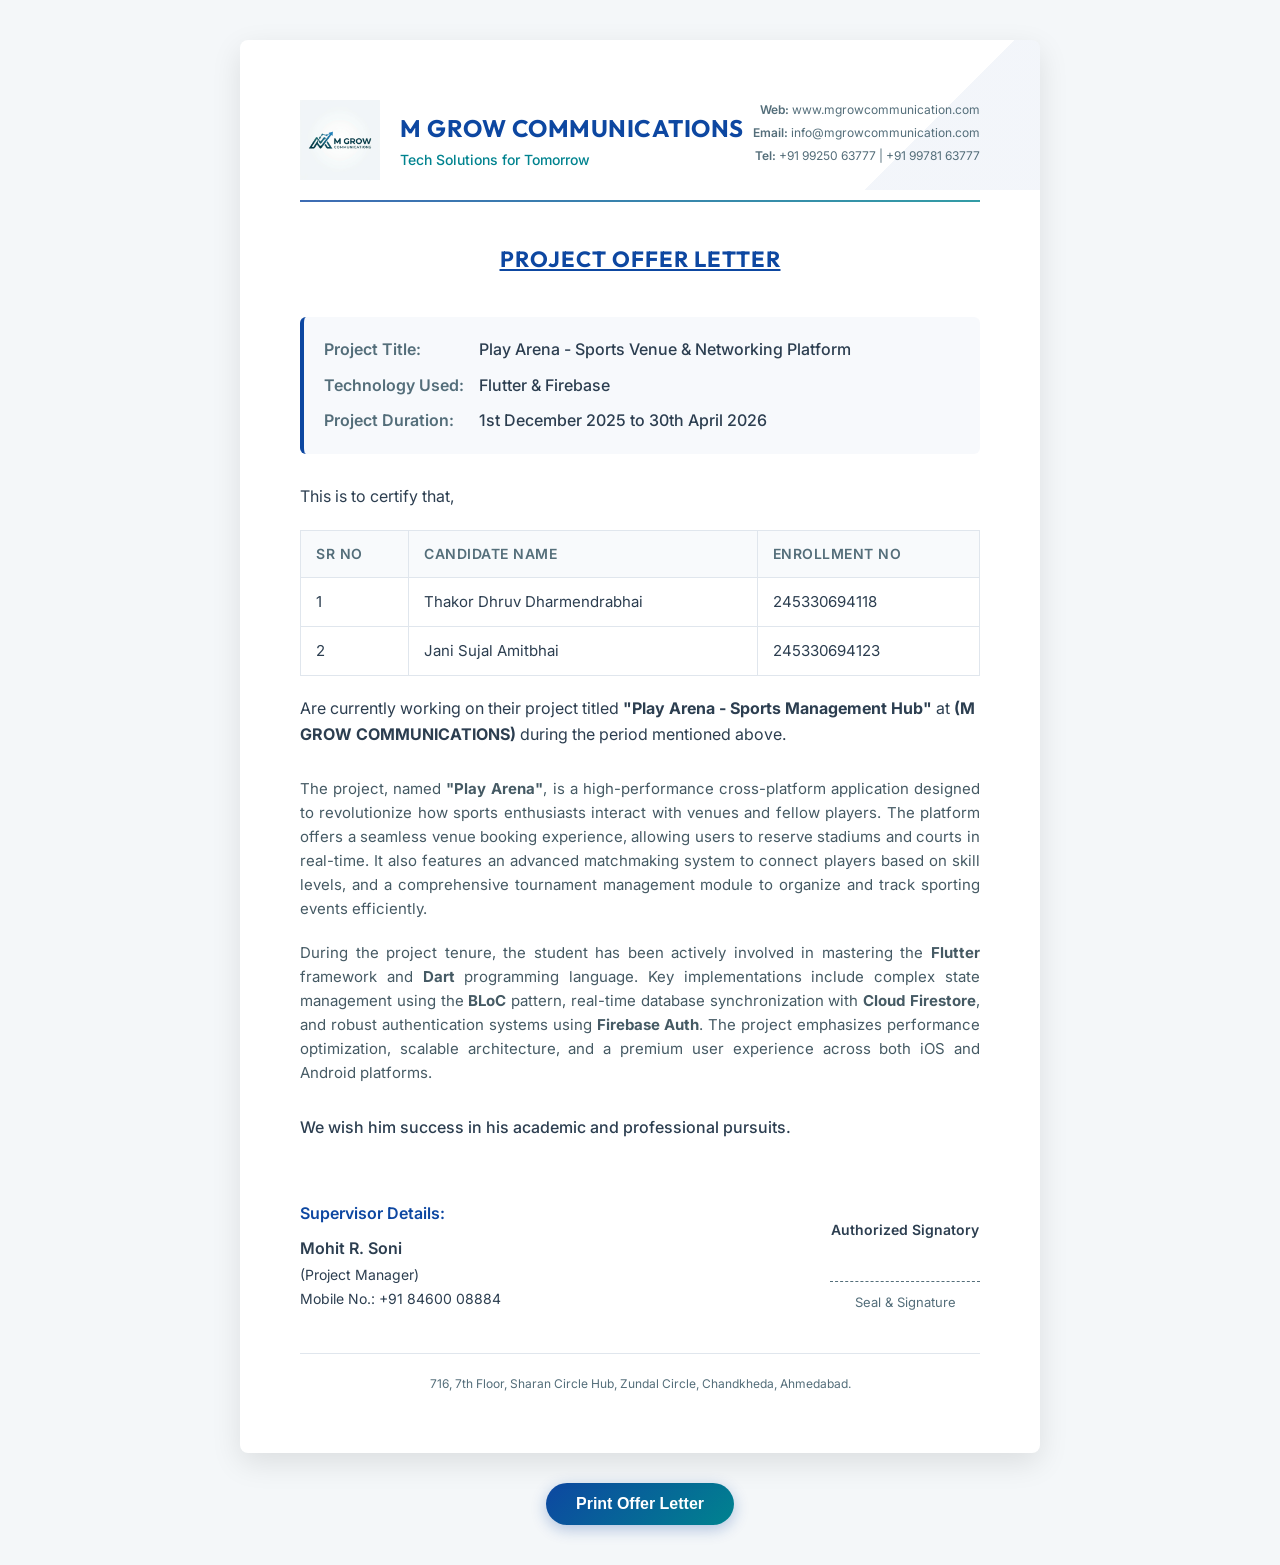
<file: offer_letter/index.html>
<!DOCTYPE html>
<html lang="en">
<head>
    <meta charset="UTF-8">
    <meta name="viewport" content="width=device-width, initial-scale=1.0">
    <title>Project Offer Letter - M GROW COMMUNICATIONS</title>
    <link rel="stylesheet" href="styles.css">
    <link href="https://fonts.googleapis.com/css2?family=Inter:wght@400;500;600;700&family=Outfit:wght@400;600;700&display=swap" rel="stylesheet">
</head>
<body>
    <div class="letter-container">
        <!-- Header / Letterhead -->
        <header class="letter-header">
            <div class="logo-section">
                <img src="mgrow_logo.png" alt="M GROW COMMUNICATIONS Logo" class="logo">
                <div class="company-info">
                    <h1>M GROW COMMUNICATIONS</h1>
                    <p class="tagline">Tech Solutions for Tomorrow</p>
                </div>
            </div>
            <div class="contact-details">
                <p><span class="label">Web:</span> www.mgrowcommunication.com</p>
                <p><span class="label">Email:</span> info@mgrowcommunication.com</p>
                <p><span class="label">Tel:</span> +91 99250 63777 | +91 99781 63777</p>
            </div>
        </header>

        <hr class="divider">

        <main class="letter-body">
            <h2 class="letter-title">PROJECT OFFER LETTER</h2>

            <section class="project-summary">
                <div class="summary-item">
                    <span class="label">Project Title:</span>
                    <span class="value">Play Arena - Sports Venue & Networking Platform</span>
                </div>
                <div class="summary-item">
                    <span class="label">Technology Used:</span>
                    <span class="value">Flutter & Firebase</span>
                </div>
                <div class="summary-item">
                    <span class="label">Project Duration:</span>
                    <span class="value">1st December 2025 to 30th April 2026</span>
                </div>
            </section>

            <section class="certification-text">
                <p>This is to certify that,</p>
                <div class="candidates-table-container">
                    <table class="candidates-table">
                        <thead>
                            <tr>
                                <th>Sr No</th>
                                <th>Candidate Name</th>
                                <th>Enrollment No</th>
                            </tr>
                        </thead>
                        <tbody>
                            <tr>
                                <td>1</td>
                                <td>Thakor Dhruv Dharmendrabhai</td>
                                <td>245330694118</td>
                            </tr>
                            <tr>
                                <td>2</td>
                                <td>Jani Sujal Amitbhai</td>
                                <td>245330694123</td>
                            </tr>
                        </tbody>
                    </table>
                </div>
                <p class="working-context">
                    Are currently working on their project titled <strong>"Play Arena - Sports Management Hub"</strong> at <strong>(M GROW COMMUNICATIONS)</strong> during the period mentioned above.
                </p>
            </section>

            <section class="project-details">
                <div class="detail-block">
                    <p>
                        The project, named <strong>"Play Arena"</strong>, is a high-performance cross-platform application designed to revolutionize how sports enthusiasts interact with venues and fellow players. The platform offers a seamless venue booking experience, allowing users to reserve stadiums and courts in real-time. It also features an advanced matchmaking system to connect players based on skill levels, and a comprehensive tournament management module to organize and track sporting events efficiently.
                    </p>
                </div>
                <div class="detail-block">
                    <p>
                        During the project tenure, the student has been actively involved in mastering the <strong>Flutter</strong> framework and <strong>Dart</strong> programming language. Key implementations include complex state management using the <strong>BLoC</strong> pattern, real-time database synchronization with <strong>Cloud Firestore</strong>, and robust authentication systems using <strong>Firebase Auth</strong>. The project emphasizes performance optimization, scalable architecture, and a premium user experience across both iOS and Android platforms.
                    </p>
                </div>
            </section>

            <p class="closing">We wish him success in his academic and professional pursuits.</p>
        </main>

        <footer class="letter-footer">
            <div class="footer-columns">
                <div class="supervisor-details">
                    <h3>Supervisor Details:</h3>
                    <p class="name">Mohit R. Soni</p>
                    <p class="title">(Project Manager)</p>
                    <p class="phone">Mobile No.: +91 84600 08884</p>
                </div>
                <div class="signature-section">
                    <p class="signature-label">Authorized Signatory</p>
                    <div class="seal-signature">
                        <p>Seal & Signature</p>
                    </div>
                </div>
            </div>
            <div class="office-address">
                <p>716, 7th Floor, Sharan Circle Hub, Zundal Circle, Chandkheda, Ahmedabad.</p>
            </div>
        </footer>
    </div>

    <!-- Print Button (Hidden in Print) -->
    <div class="action-buttons no-print">
        <button onclick="window.print()" class="print-btn">Print Offer Letter</button>
    </div>
</body>
</html>
</file>
<file: offer_letter/styles.css>
:root {
    --primary-color: #0d47a1;
    --secondary-color: #00838f;
    --text-color: #2c3e50;
    --label-color: #546e7a;
    --border-color: #e0e6ed;
    --bg-color: #f4f7f9;
    --white: #ffffff;
    --font-main: 'Inter', sans-serif;
    --font-heading: 'Outfit', sans-serif;
}

* {
    margin: 0;
    padding: 0;
    box-sizing: border-box;
}

body {
    font-family: var(--font-main);
    background-color: var(--bg-color);
    color: var(--text-color);
    line-height: 1.6;
    display: flex;
    flex-direction: column;
    align-items: center;
    padding: 40px 20px;
}

/* Container styling for the letter */
.letter-container {
    background-color: var(--white);
    width: 100%;
    max-width: 800px;
    min-height: 1050px;
    padding: 60px;
    box-shadow: 0 10px 30px rgba(0, 0, 0, 0.1);
    border-radius: 8px;
    position: relative;
    overflow: hidden;
}

/* Subtle corner decoration */
.letter-container::before {
    content: '';
    position: absolute;
    top: 0;
    right: 0;
    width: 200px;
    height: 150px;
    background: linear-gradient(135deg, transparent 50%, rgba(13, 71, 161, 0.05) 50%);
    z-index: 0;
}

/* Header Sections */
.letter-header {
    display: flex;
    justify-content: space-between;
    align-items: flex-start;
    margin-bottom: 20px;
    position: relative;
    z-index: 1;
}

.logo-section {
    display: flex;
    align-items: center;
    gap: 20px;
}

.logo {
    width: 80px;
    height: auto;
}

.company-info h1 {
    font-family: var(--font-heading);
    font-size: 24px;
    font-weight: 700;
    color: var(--primary-color);
    letter-spacing: 0.5px;
    margin-bottom: 2px;
}

.tagline {
    font-size: 14px;
    color: var(--secondary-color);
    font-weight: 500;
}

.contact-details {
    text-align: right;
    font-size: 12px;
    color: var(--label-color);
}

.contact-details p {
    margin-bottom: 4px;
}

.divider {
    border: none;
    height: 2px;
    background: linear-gradient(to right, var(--primary-color), var(--secondary-color));
    margin-bottom: 40px;
    opacity: 0.8;
}

/* Main Body Content */
.letter-title {
    text-align: center;
    font-family: var(--font-heading);
    font-size: 22px;
    font-weight: 700;
    text-decoration: underline;
    margin-bottom: 40px;
    color: var(--primary-color);
    letter-spacing: 1px;
}

.project-summary {
    background-color: rgba(13, 71, 161, 0.03);
    padding: 20px;
    border-radius: 6px;
    border-left: 4px solid var(--primary-color);
    margin-bottom: 30px;
}

.summary-item {
    margin-bottom: 10px;
    display: flex;
    gap: 15px;
}

.summary-item:last-child {
    margin-bottom: 0;
}

.label {
    font-weight: 600;
    color: var(--label-color);
    min-width: 140px;
}

.value {
    font-weight: 500;
    color: var(--text-color);
}

.certification-text {
    margin-bottom: 30px;
}

.candidates-table-container {
    margin: 20px 0;
}

.candidates-table {
    width: 100%;
    border-collapse: collapse;
    margin-bottom: 20px;
}

.candidates-table th, .candidates-table td {
    border: 1px solid var(--border-color);
    padding: 12px 15px;
    text-align: left;
}

.candidates-table th {
    background-color: #f8fafc;
    color: var(--label-color);
    font-weight: 600;
    font-size: 14px;
    text-transform: uppercase;
    letter-spacing: 0.5px;
}

.candidates-table td {
    font-size: 15px;
}

.working-context {
    font-size: 16px;
    margin-top: 15px;
}

.project-details {
    margin-bottom: 30px;
}

.detail-block {
    margin-bottom: 20px;
    text-align: justify;
    font-size: 15px;
    color: #455a64;
}

.closing {
    font-weight: 500;
    margin-bottom: 60px;
}

/* Footer Section */
.footer-columns {
    display: flex;
    justify-content: space-between;
    align-items: flex-end;
    margin-bottom: 40px;
}

.supervisor-details h3 {
    font-size: 16px;
    font-weight: 600;
    margin-bottom: 10px;
    color: var(--primary-color);
}

.supervisor-details p {
    font-size: 14px;
    margin-bottom: 2px;
}

.supervisor-details .name {
    font-weight: 600;
    font-size: 16px;
}

.signature-section {
    text-align: center;
}

.signature-label {
    font-weight: 600;
    font-size: 14px;
    margin-bottom: 40px;
}

.seal-signature {
    font-size: 13px;
    color: var(--label-color);
    border-top: 1px dashed var(--label-color);
    padding-top: 10px;
    width: 150px;
}

.office-address {
    text-align: center;
    border-top: 1px solid var(--border-color);
    padding-top: 20px;
    font-size: 12px;
    color: var(--label-color);
}

/* Action Buttons */
.action-buttons {
    margin-top: 30px;
}

.print-btn {
    background: linear-gradient(135deg, var(--primary-color), var(--secondary-color));
    color: white;
    border: none;
    padding: 12px 30px;
    font-size: 16px;
    font-weight: 600;
    border-radius: 50px;
    cursor: pointer;
    transition: transform 0.2s, box-shadow 0.2s;
    box-shadow: 0 4px 15px rgba(13, 71, 161, 0.3);
}

.print-btn:hover {
    transform: translateY(-2px);
    box-shadow: 0 6px 20px rgba(13, 71, 161, 0.4);
}

/* Print Specific Styles */
@media print {
    body {
        background-color: white;
        padding: 0;
    }
    .letter-container {
        box-shadow: none;
        max-width: 100%;
        margin: 0;
        padding: 0;
    }
    .no-print {
        display: none;
    }
    .letter-container::before {
        display: none;
    }
}
</file>
